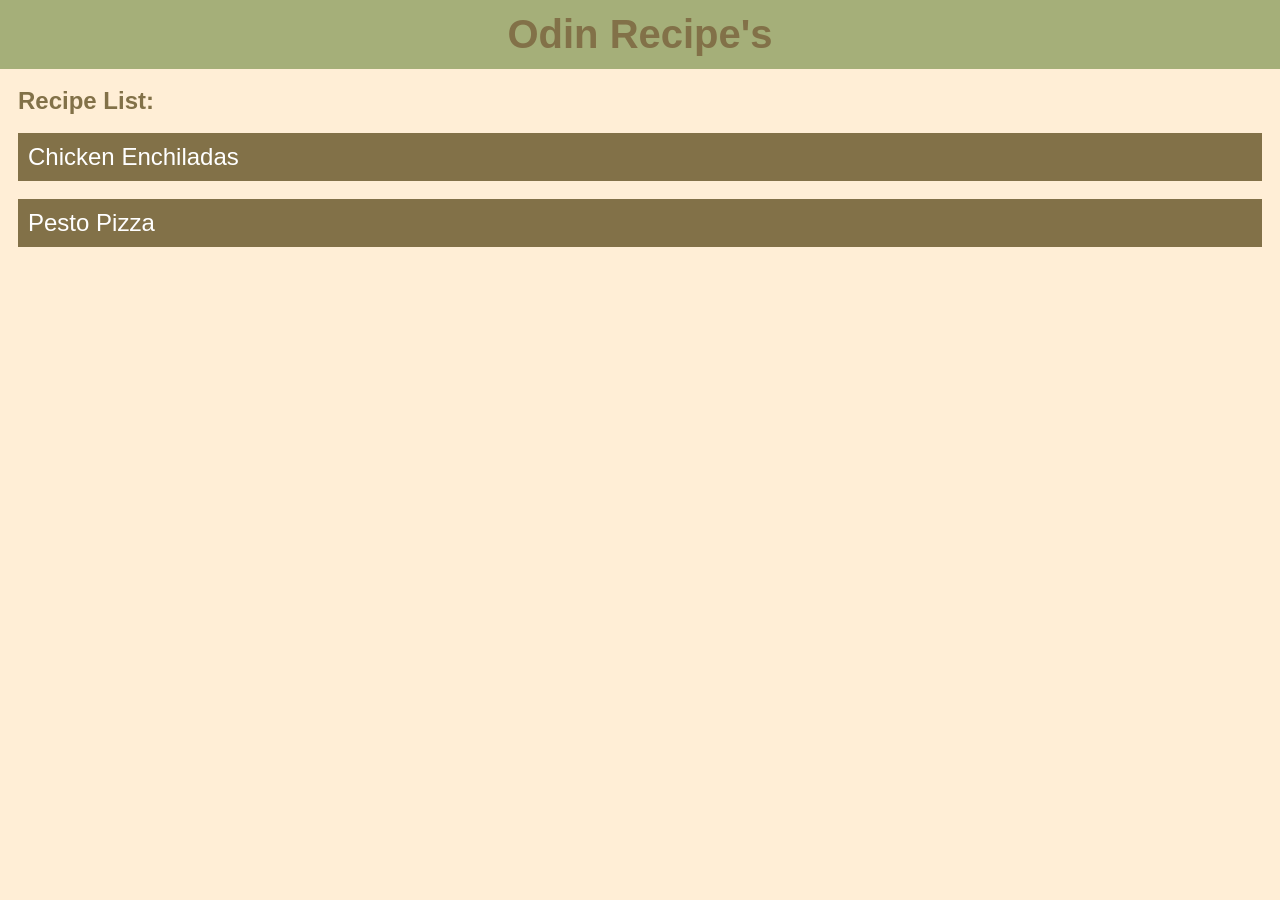
<file: index.html>
<!DOCTYPE html>
<html lang="en">
    <head>
       <meta charset="UTF-8">
       <meta name="viewport" content="width=device-width, initial-scale=1.0">
       <link rel="stylesheet" href="./style.css">
       <title>ODIN RECIPE's</title>
    </head>
    <body>
        <h1 id="title">Odin Recipe's</h1>

        <div class="recipe-container">
            <h2 id="recipe-list-title">Recipe List:</h2>
            <ul class="recipe-list-container">
                <li><a href="./recipes/chicken-enchiladas.html">Chicken Enchiladas</a></li>
                <li><a href="./recipes/pesto-pizza.html">Pesto Pizza</a></li>
            </ul>
        </div>

    </body>
</html>
</file>
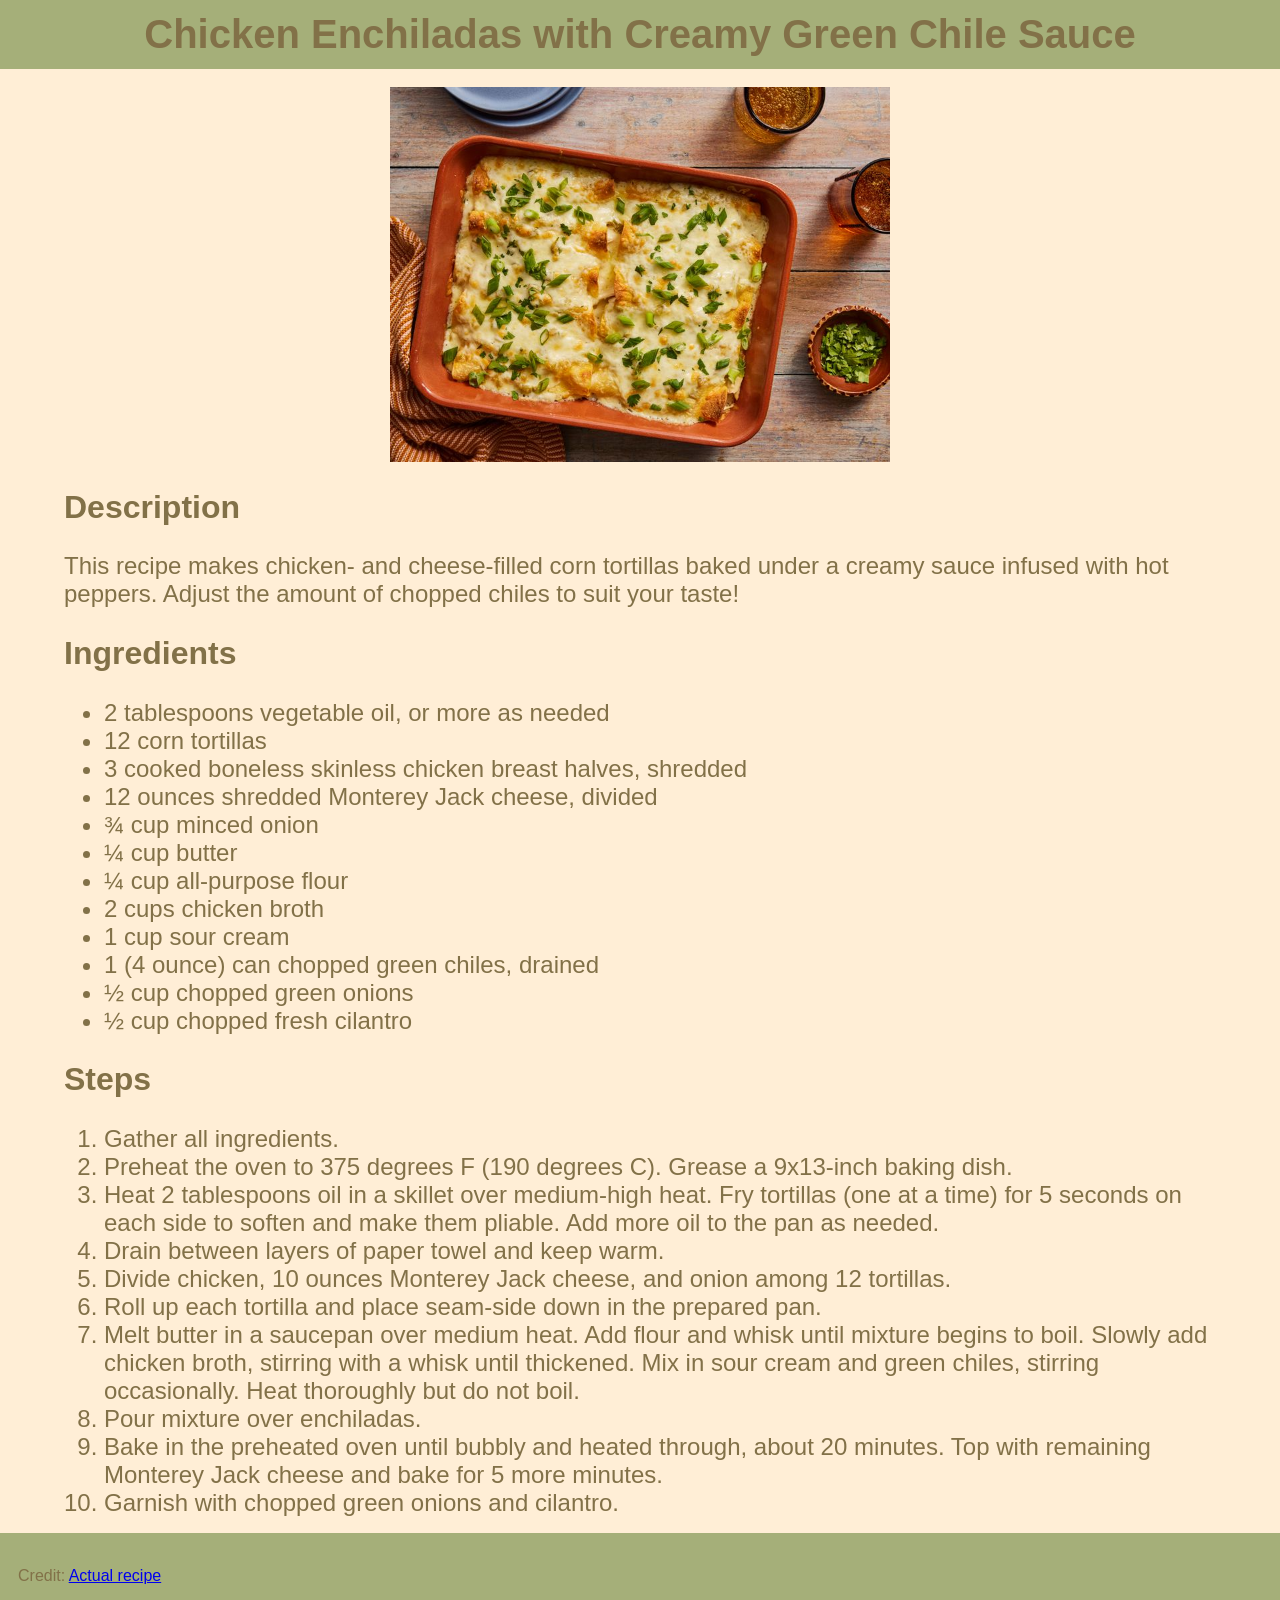
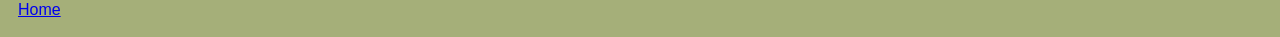
<file: recipes/chicken-enchiladas.html>
<!DOCTYPE html>
<html lang="en">
    <head>
       <meta charset="UTF-8">
       <meta name="viewport" content="width=device-width, initial-scale=1.0">
       <link rel="stylesheet" href="recipe-style.css">
       <title>CHICKEN ENCHILADAS</title>
    </head>
    <body>
        <h1 id="recipe-title">Chicken Enchiladas with Creamy Green Chile Sauce</h1>
        <img id="recipe-image" src="../images/chicken-enchiladas.jpg">

        <div class="content-container">
            <h2>Description</h2>
            <p>This recipe makes chicken- and cheese-filled corn tortillas baked under a creamy sauce infused with hot peppers. Adjust the amount of chopped chiles to suit your taste!</p>

            <h2>Ingredients</h2>
            <ul>
                <li>2 tablespoons vegetable oil, or more as needed</li>
                <li>12 corn tortillas</li>
                <li>3 cooked boneless skinless chicken breast halves, shredded</li>
                <li>12 ounces shredded Monterey Jack cheese, divided</li>
                <li>¾ cup minced onion</li>
                <li>¼ cup butter</li>
                <li>¼ cup all-purpose flour</li>
                <li>2 cups chicken broth</li>
                <li>1 cup sour cream</li>
                <li>1 (4 ounce) can chopped green chiles, drained</li>
                <li>½ cup chopped green onions</li>
                <li>½ cup chopped fresh cilantro</li>
            </ul>

            <h2>Steps</h2>
            <ol>
                <li>Gather all ingredients.</li>
                <li>Preheat the oven to 375 degrees F (190 degrees C). Grease a 9x13-inch baking dish. </li>
                <li>Heat 2 tablespoons oil in a skillet over medium-high heat. Fry tortillas (one at a time) for 5 seconds on each side to soften and make them pliable. Add more oil to the pan as needed. </li>
                <li>Drain between layers of paper towel and keep warm. </li>
                <li>Divide chicken, 10 ounces Monterey Jack cheese, and onion among 12 tortillas. </li>
                <li>Roll up each tortilla and place seam-side down in the prepared pan. </li>
                <li>Melt butter in a saucepan over medium heat. Add flour and whisk until mixture begins to boil. Slowly add chicken broth, stirring with a whisk until thickened. Mix in sour cream and green chiles, stirring occasionally. Heat thoroughly but do not boil. </li>
                <li>Pour mixture over enchiladas. </li>
                <li>Bake in the preheated oven until bubbly and heated through, about 20 minutes. Top with remaining Monterey Jack cheese and bake for 5 more minutes. </li>
                <li>Garnish with chopped green onions and cilantro. </li>
            </ol>
        </div>

        <div class="footer">
                    <p>Credit: <a href="https://www.allrecipes.com/recipe/125658/chicken-enchiladas-with-creamy-green-chile-sauce/" target="_blank" rel="noreferrer">Actual recipe</a></p>
            <a href="../index.html">Home</a>
        </div>
    </body>
</html>
</file>
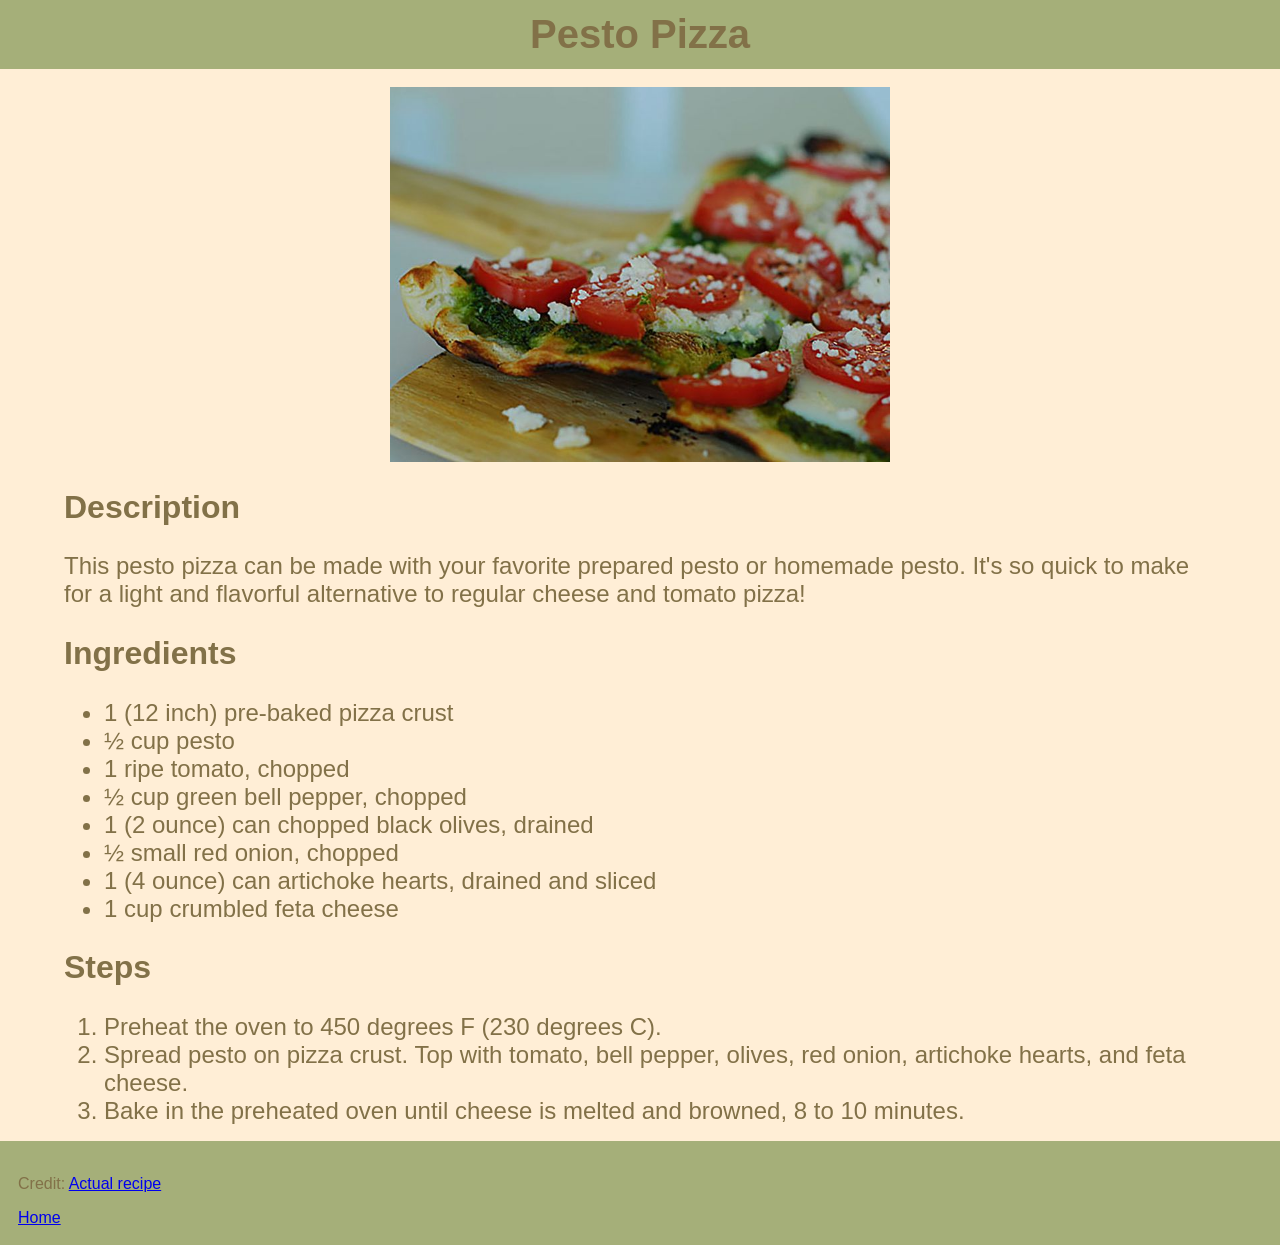
<file: recipes/pesto-pizza.html>
<!DOCTYPE html>
<html lang="en">
    <head>
       <meta charset="UTF-8">
       <meta name="viewport" content="width=device-width, initial-scale=1.0">
       <link rel="stylesheet" href="recipe-style.css">
       <title>PESTO PIZZA</title>
    </head>
    <body>
        <h1 id="recipe-title">Pesto Pizza</h1>
        <img id="recipe-image" src="../images/pesto-pizza.jpg">

        <div class="content-container">
            <h2>Description</h2>
            <p>This pesto pizza can be made with your favorite prepared pesto or homemade pesto. It's so quick to make for a light and flavorful alternative to regular cheese and tomato pizza!</p>

            <h2>Ingredients</h2>
            <ul>
                <li>1 (12 inch) pre-baked pizza crust</li>
                <li>½ cup pesto</li>
                <li>1 ripe tomato, chopped</li>
                <li>½ cup green bell pepper, chopped</li>
                <li>1 (2 ounce) can chopped black olives, drained</li>
                <li>½ small red onion, chopped</li>
                <li>1 (4 ounce) can artichoke hearts, drained and sliced</li>
                <li>1 cup crumbled feta cheese</li>
            </ul>

            <h2>Steps</h2>
            <ol>
                <li>Preheat the oven to 450 degrees F (230 degrees C). </li>
                <li>Spread pesto on pizza crust. Top with tomato, bell pepper, olives, red onion, artichoke hearts, and feta cheese. </li>
                <li>Bake in the preheated oven until cheese is melted and browned, 8 to 10 minutes. </li>
            </ol>
        </div>

        <div class="footer">
            <p>Credit: <a href="https://www.allrecipes.com/recipe/21528/pesto-pizza/" target="_blank" rel="noreferrer">Actual recipe</a></p>
            <a href="../index.html">Home</a>
        </div>
    </body>
</html>
</file>
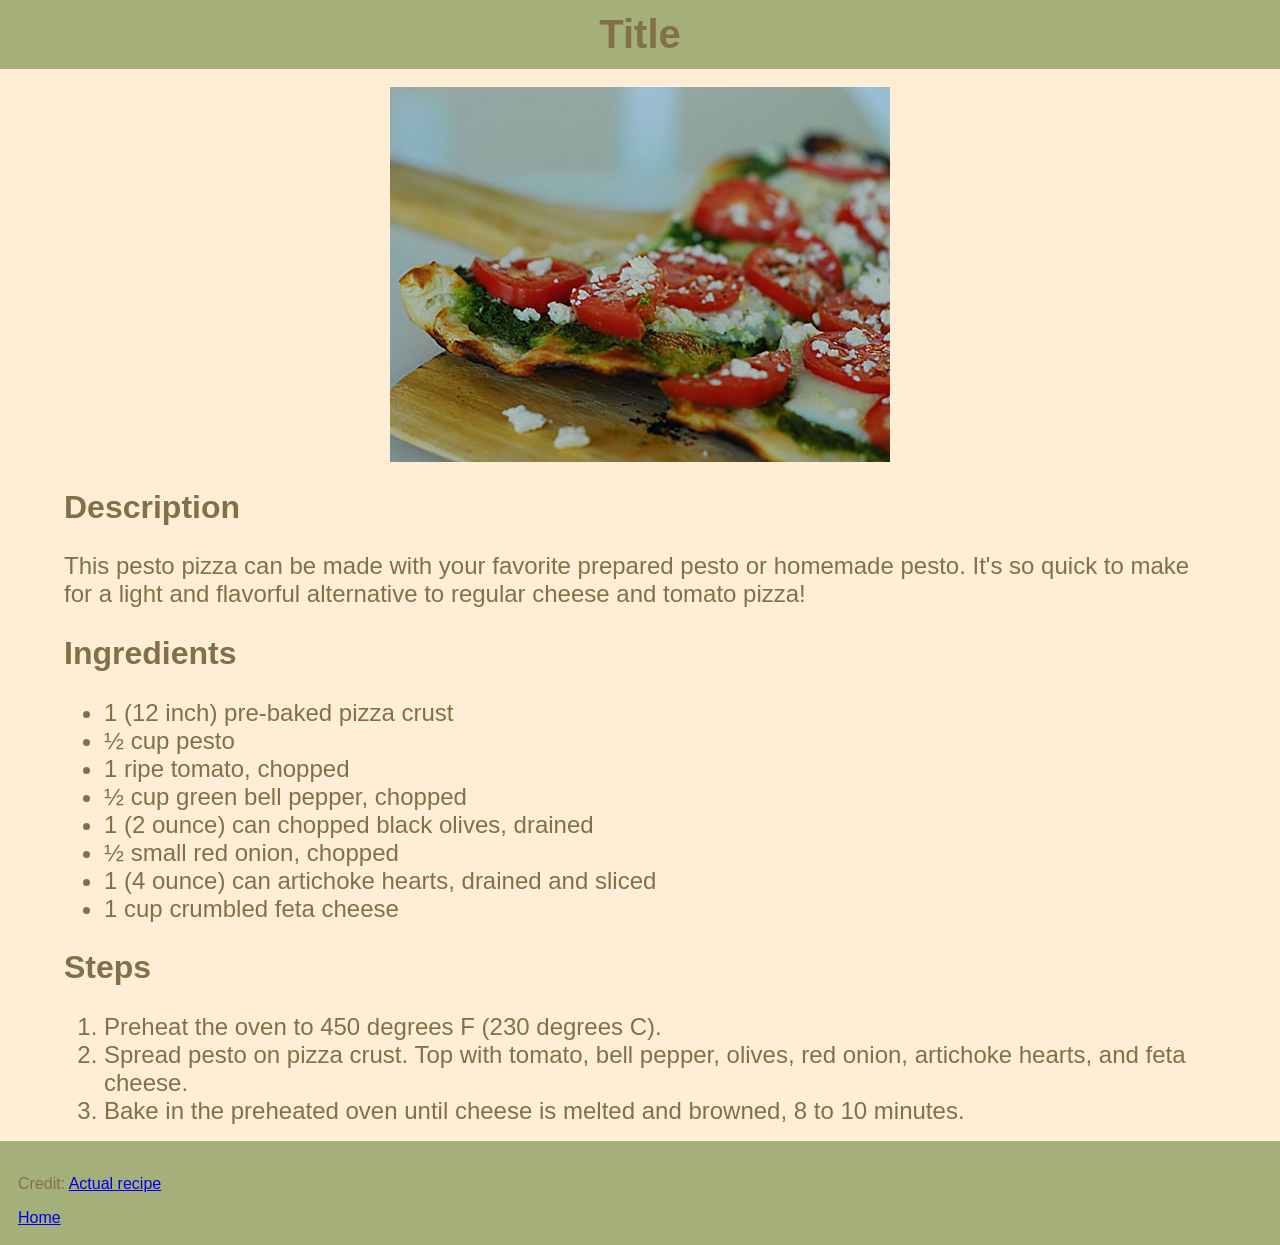
<file: recipes/recipe-boilerplate.html>
<!DOCTYPE html>
<html lang="en">
    <head>
       <meta charset="UTF-8">
       <meta name="viewport" content="width=device-width, initial-scale=1.0">
       <link rel="stylesheet" href="recipe-style.css">
       <title>UNTITLED</title>
    </head>
    <body>
        <h1 id="recipe-title">Title</h1>
        <img id="recipe-image" src="../images/pesto-pizza.jpg">

        <div class="content-container">
            <h2>Description</h2>
            <p>This pesto pizza can be made with your favorite prepared pesto or homemade pesto. It's so quick to make for a light and flavorful alternative to regular cheese and tomato pizza!</p>

            <h2>Ingredients</h2>
            <ul>
                <li>1 (12 inch) pre-baked pizza crust</li>
                <li>½ cup pesto</li>
                <li>1 ripe tomato, chopped</li>
                <li>½ cup green bell pepper, chopped</li>
                <li>1 (2 ounce) can chopped black olives, drained</li>
                <li>½ small red onion, chopped</li>
                <li>1 (4 ounce) can artichoke hearts, drained and sliced</li>
                <li>1 cup crumbled feta cheese</li>
            </ul>

            <h2>Steps</h2>
            <ol>
                <li>Preheat the oven to 450 degrees F (230 degrees C). </li>
                <li>Spread pesto on pizza crust. Top with tomato, bell pepper, olives, red onion, artichoke hearts, and feta cheese. </li>
                <li>Bake in the preheated oven until cheese is melted and browned, 8 to 10 minutes. </li>
            </ol>
        </div>

        <div class="footer">
            <p>Credit: <a href="https://www.allrecipes.com/recipe/21528/pesto-pizza/" target="_blank" rel="noreferrer">Actual recipe</a></p>
            <a href="../index.html">Home</a>
        </div>
    </body>
</html>
</file>
<file: style.css>
html {
    box-sizing: border-box;
}

*,
*::before,
*::after {
    box-sizing: inherit;
    padding: 0;
    margin: 0;
}

body {
    background-color: #FFEED6;
    font-family: 'Verdana', 'Arial', 'sans-serif';
    color: #827148;
}

#title {
    font-size: 40px;
    text-align: center; 
    color: #827148;
    background-color: #A5AF79 ;
    padding: 12px;
}

#recipe-list-title {
    margin: 18px 0;
}

.recipe-container {
    margin: 0 18px;
}

.recipe-list-container {
    list-style-type: none;
}

.recipe-list-container li a {
    text-decoration: none;
    color: white;
}

.recipe-list-container li:hover {
    background-color: #E8A07C; 
}

.recipe-list-container li {
    background-color: #827148;
    font-size: 24px;
    padding: 10px;
    margin-bottom: 18px;
}
</file>
<file: recipes/recipe-style.css>
html {
    box-sizing: border-box;
}

*,
*::before,
*::after {
    box-sizing: inherit;
}

body {
    background-color: #FFEED6;
    font-family: 'Verdana', 'Arial', 'sans-serif';
    color: #827148;
    margin: 0;
}

#recipe-title {
    font-size: 40px;
    text-align: center; 
    color: #827148;
    background-color: #A5AF79;
    padding: 12px;
    margin: 0;
}

#recipe-image {
    display: block;
    width: 500px;
    height: auto;
    margin: 18px auto;
}

.content-container {
    margin: 0 64px;
}

.content-container h2 {
    font-size: 32px;
}

.content-container p,
.content-container li {
    font-size: 24px;
}

.footer {
    background-color: #A5AF79 ;
    padding: 18px;
}
</file>
